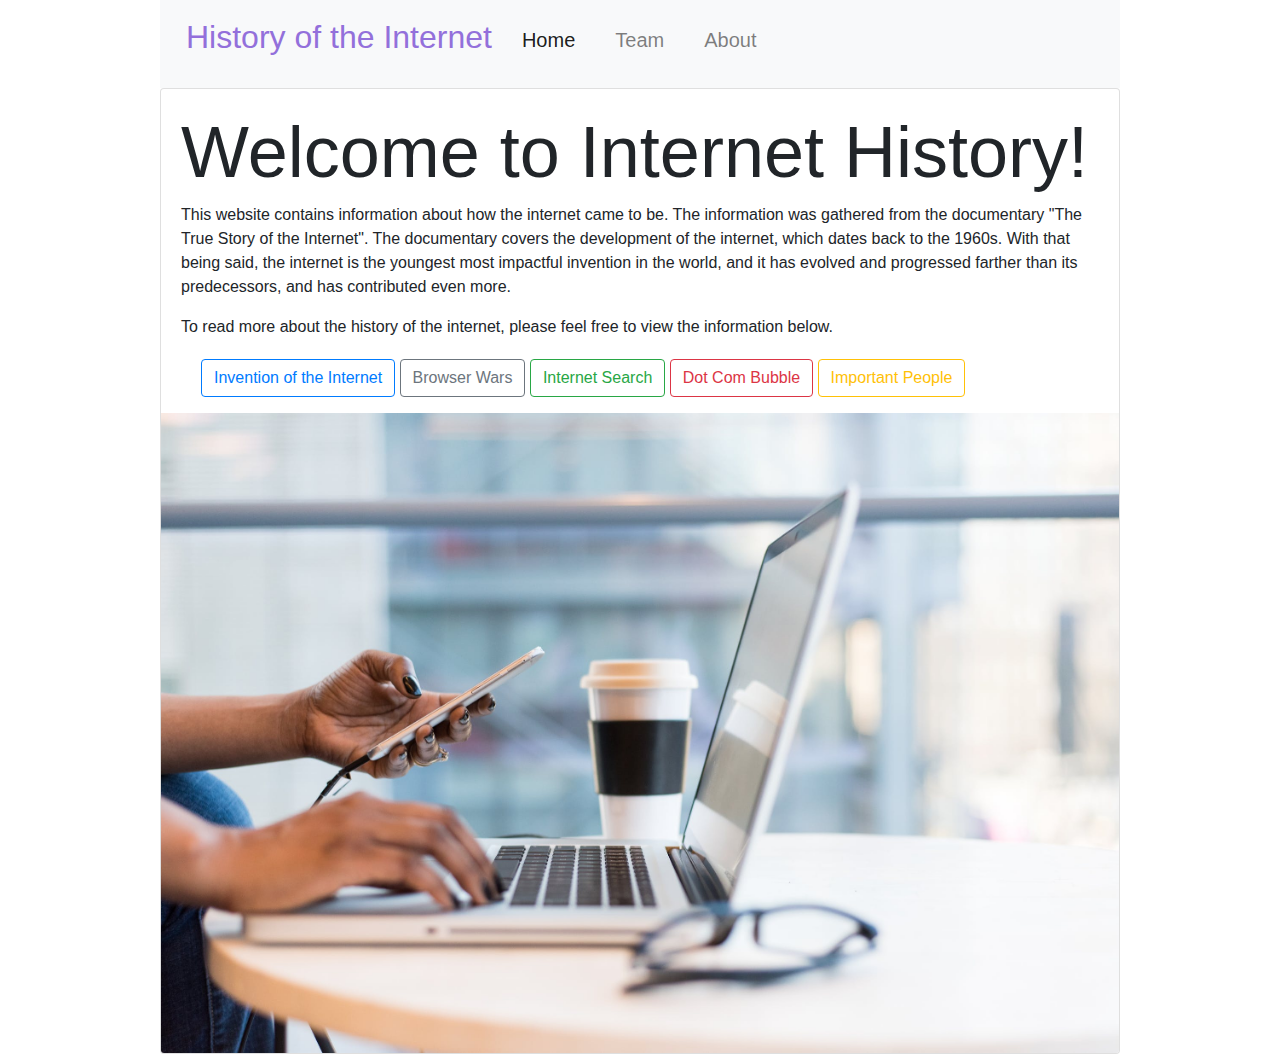
<file: docs/index.html>
<!DOCTYPE html>
<html lang="en">
<head>
    <meta charset="UTF-8">
    <title>History of the Internet</title>
    <link rel="stylesheet" href="https://stackpath.bootstrapcdn.com/bootstrap/4.3.1/css/bootstrap.min.css" integrity="sha384-ggOyR0iXCbMQv3Xipma34MD+dH/1fQ784/j6cY/iJTQUOhcWr7x9JvoRxT2MZw1T" crossorigin="anonymous">
    <link rel="stylesheet" href="stylesheet.css">
</head>
<body>
    <div>
        <nav class="navbar navbar-expand-lg navbar-light bg-light">
            <button class="navbar-toggler" type="button" data-toggle="collapse" data-target="#navbarNavAltMarkup" aria-controls="navbarNavAltMarkup" aria-expanded="false" aria-label="Toggle navigation">
                <span class="navbar-toggler-icon"></span>
            </button>
            <div class="collapse navbar-collapse" id="navbarNavAltMarkup">
                <div class="navbar-nav">
                    <h2>History of the Internet</h2>
                    <a class="nav-item nav-link active" href="index.html" style="padding: 20px;"><h5>Home</h5><span class="sr-only">(current)</span></a>
                    <a class="nav-item nav-link" href="team.html" style="padding: 20px;"><h5>Team</h5></a>
                    <a class="nav-item nav-link" href="about.html" style="padding: 20px;"><h5>About</h5></a>
                </div>
            </div>
        </nav>
    </div>
    <div class="card" style="width: 960px">
        <div class="card-body">
            <article>
                <section>
                    <h1 class="display-3">Welcome to Internet History!</h1>
                    <p class="card-text">
                        This website contains information about how the internet came to be. The information
                        was gathered from the documentary "The True Story of the Internet". The documentary
                        covers the development of the internet, which dates back to the 1960s. With that being said, the internet
                        is the youngest most impactful invention in the world, and it has evolved and progressed
                        farther than its predecessors, and has contributed even more.
                    </p>
                    <p class="card-text">
                        To read more about the history of the internet, please feel free to view the information
                        below.
                    </p>
                </section>
            </article>
        </div>
        <div>
            <ul>
                <a class="btn btn-outline-primary" href="invention.html" role="button">Invention of the Internet</a>
                <a class="btn btn-outline-secondary" href="browserWars.html" role="button">Browser Wars</a>
                <a class="btn btn-outline-success" href="internetSearch.html" role="button">Internet Search</a>
                <a class="btn btn-outline-danger" href="dotComBubble.html" role="button">Dot Com Bubble</a>
                <a class="btn btn-outline-warning" href="people.html" role="button">Important People</a>
            </ul>
        </div>
        <img src="phoneComputer.jpg" class="card-img-bottom" alt="Phone and Computer Picture">
    </div>


<script src="https://code.jquery.com/jquery-3.3.1.slim.min.js" integrity="sha384-q8i/X+965DzO0rT7abK41JStQIAqVgRVzpbzo5smXKp4YfRvH+8abtTE1Pi6jizo" crossorigin="anonymous"></script>
<script src="https://cdnjs.cloudflare.com/ajax/libs/popper.js/1.14.7/umd/popper.min.js" integrity="sha384-UO2eT0CpHqdSJQ6hJty5KVphtPhzWj9WO1clHTMGa3JDZwrnQq4sF86dIHNDz0W1" crossorigin="anonymous"></script>
<script src="https://stackpath.bootstrapcdn.com/bootstrap/4.3.1/js/bootstrap.min.js" integrity="sha384-JjSmVgyd0p3pXB1rRibZUAYoIIy6OrQ6VrjIEaFf/nJGzIxFDsf4x0xIM+B07jRM" crossorigin="anonymous"></script>
</body>
</html>
</file>
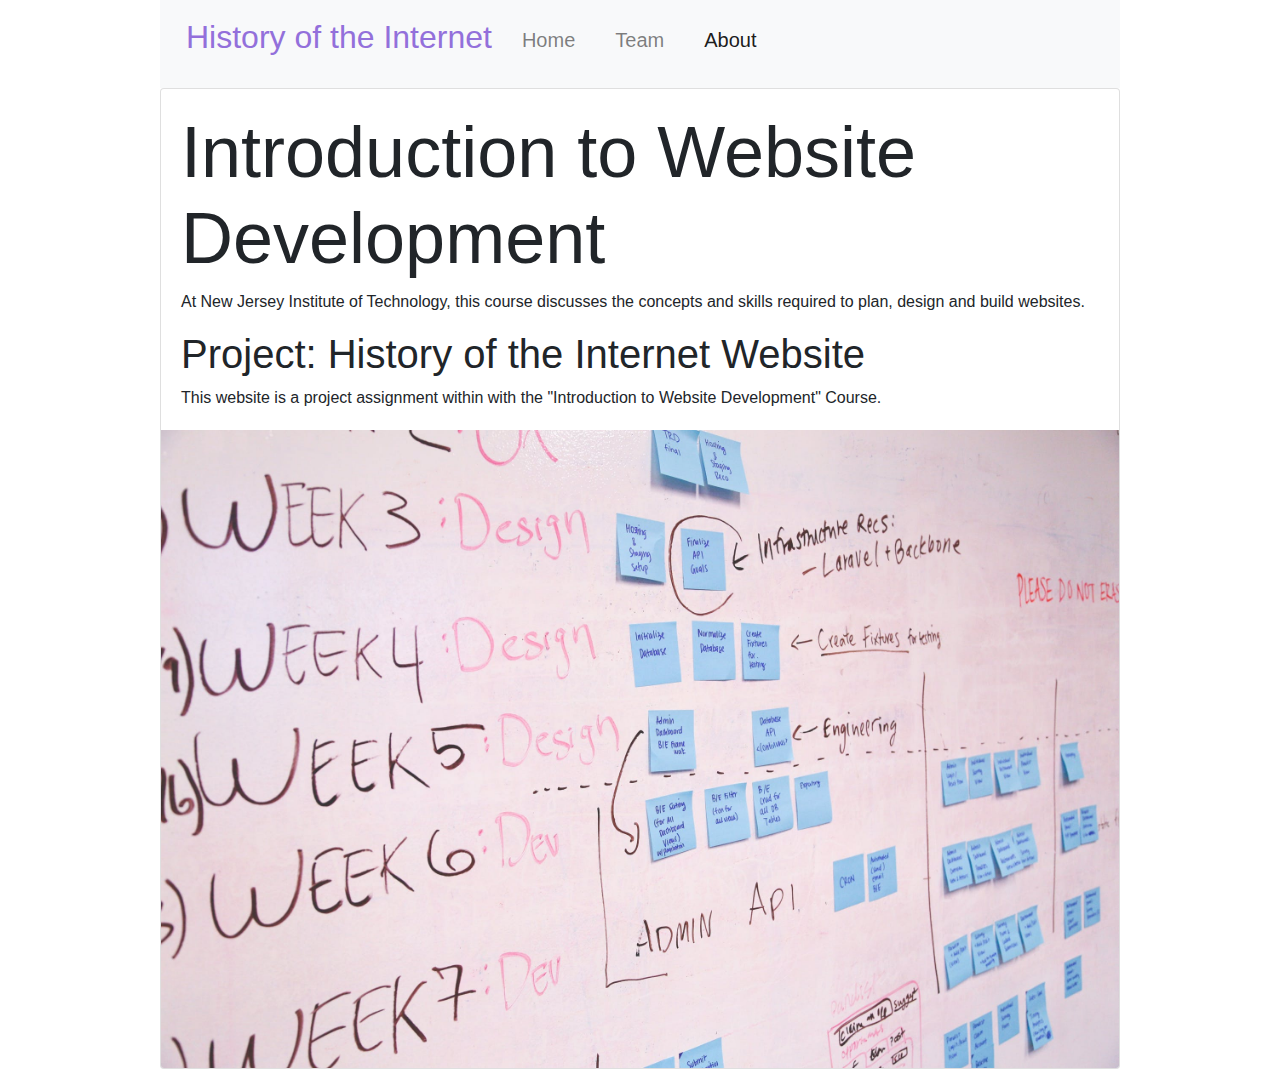
<file: docs/about.html>
<!DOCTYPE html>
<html lang="en">
<head>
    <meta charset="UTF-8">
    <title>History of the Internet</title>
    <link rel="stylesheet" href="https://stackpath.bootstrapcdn.com/bootstrap/4.3.1/css/bootstrap.min.css" integrity="sha384-ggOyR0iXCbMQv3Xipma34MD+dH/1fQ784/j6cY/iJTQUOhcWr7x9JvoRxT2MZw1T" crossorigin="anonymous">
    <link rel="stylesheet" href="stylesheet.css">
</head>
<body>
<div>
    <nav class="navbar navbar-expand-lg navbar-light bg-light">
        <button class="navbar-toggler" type="button" data-toggle="collapse" data-target="#navbarNavAltMarkup" aria-controls="navbarNavAltMarkup" aria-expanded="false" aria-label="Toggle navigation">
            <span class="navbar-toggler-icon"></span>
        </button>
        <div class="collapse navbar-collapse" id="navbarNavAltMarkup">
            <div class="navbar-nav">
                <h2>History of the Internet</h2>
                <a class="nav-item nav-link" href="index.html" style="padding: 20px;"><h5>Home</h5></a>
                <a class="nav-item nav-link" href="team.html" style="padding: 20px;"><h5>Team</h5></a>
                <a class="nav-item nav-link active" href="about.html" style="padding: 20px;"><h5>About</h5><span class="sr-only">(current)</span></a>
            </div>
        </div>
    </nav>
</div>
<div class="card" style="width: 960px">
    <div class="card-body">
        <article>
            <section>
                <h1 class="display-3">Introduction to Website Development</h1>
                <p class="card-text">
                    At New Jersey Institute of Technology, this course discusses the concepts and skills required to plan, design and build websites.               </p>
                <h1 class="display-5">Project: History of the Internet Website</h1>
                <p class="card-text">
                    This website is a project assignment within with the "Introduction to Website Development" Course.
                </p>
            </section>
        </article>
    </div>
    <img src="projectphoto.jpg" class="card-img-bottom" alt="Sticky Notes Picture">
</div>




<script src="https://code.jquery.com/jquery-3.3.1.slim.min.js" integrity="sha384-q8i/X+965DzO0rT7abK41JStQIAqVgRVzpbzo5smXKp4YfRvH+8abtTE1Pi6jizo" crossorigin="anonymous"></script>
<script src="https://cdnjs.cloudflare.com/ajax/libs/popper.js/1.14.7/umd/popper.min.js" integrity="sha384-UO2eT0CpHqdSJQ6hJty5KVphtPhzWj9WO1clHTMGa3JDZwrnQq4sF86dIHNDz0W1" crossorigin="anonymous"></script>
<script src="https://stackpath.bootstrapcdn.com/bootstrap/4.3.1/js/bootstrap.min.js" integrity="sha384-JjSmVgyd0p3pXB1rRibZUAYoIIy6OrQ6VrjIEaFf/nJGzIxFDsf4x0xIM+B07jRM" crossorigin="anonymous"></script>
</body>
</html>
</file>
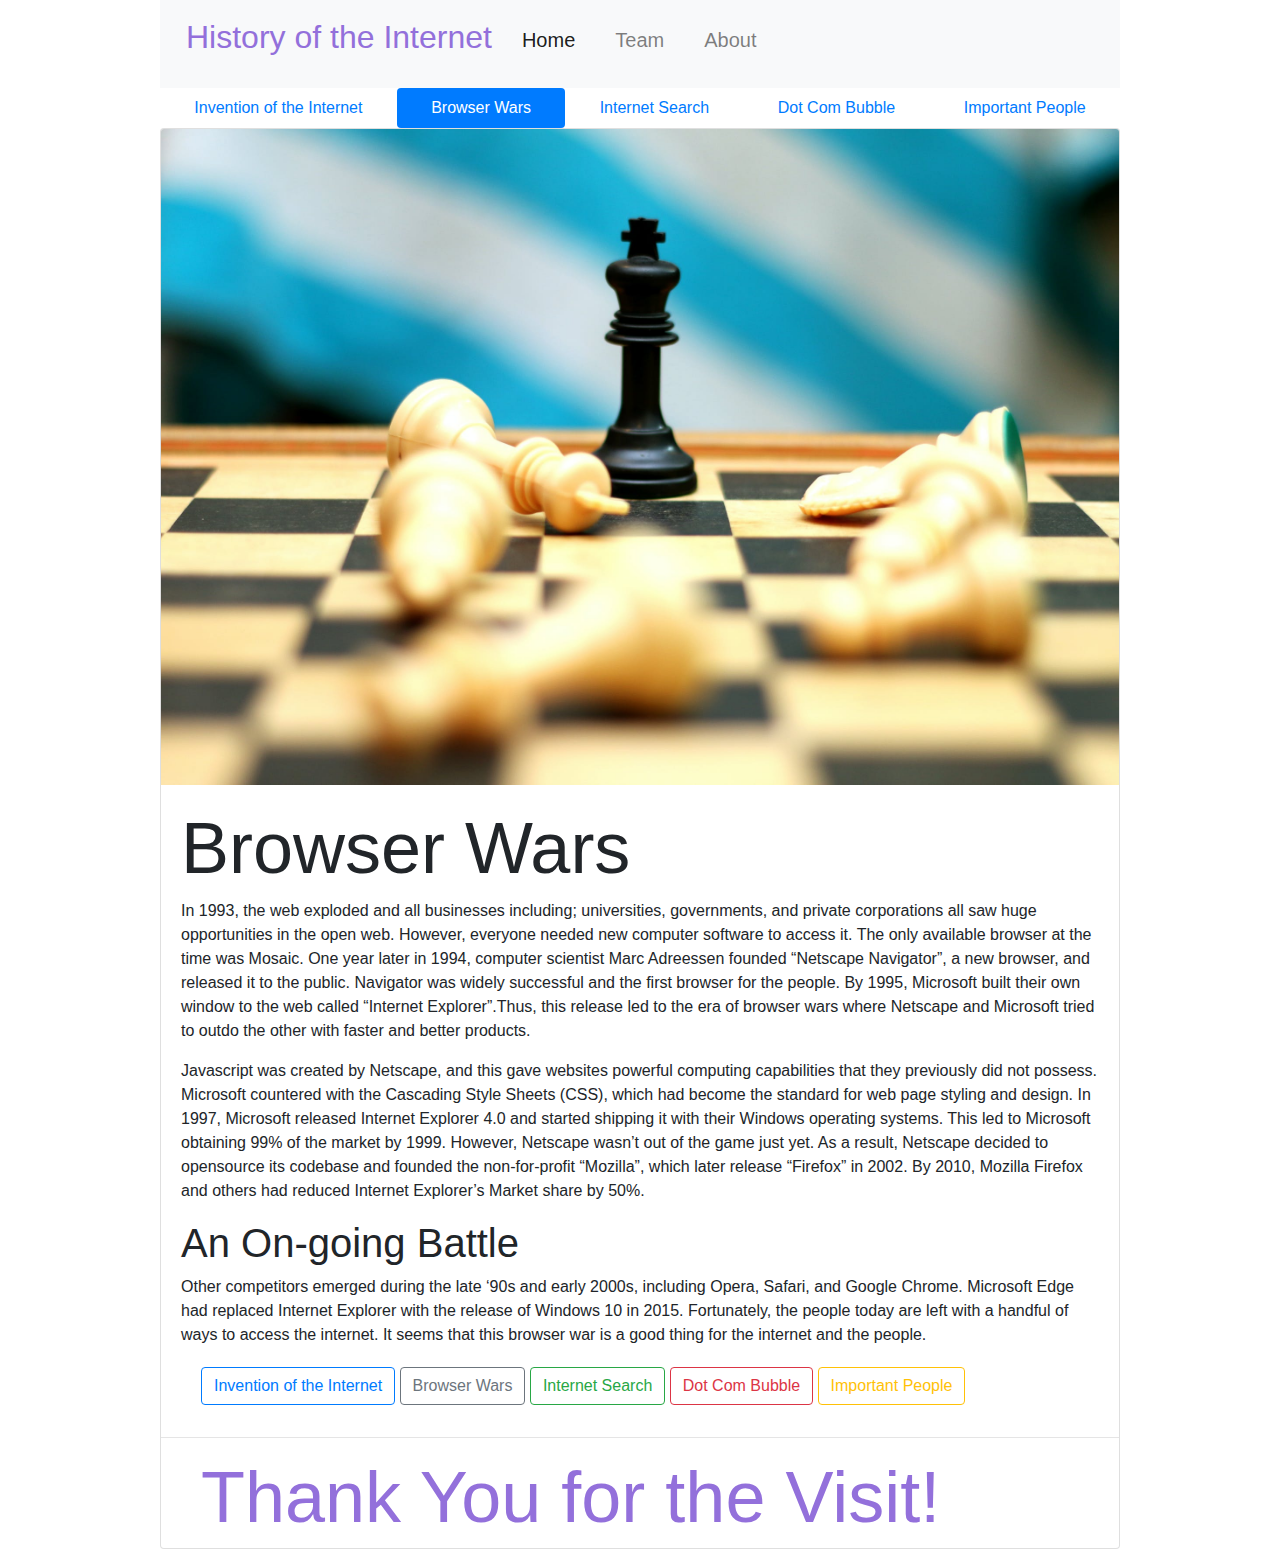
<file: docs/browserWars.html>
<!DOCTYPE html>
<html lang="en">
<head>
    <meta charset="UTF-8">
    <title>History of the Internet</title>
    <link rel="stylesheet" href="https://stackpath.bootstrapcdn.com/bootstrap/4.3.1/css/bootstrap.min.css" integrity="sha384-ggOyR0iXCbMQv3Xipma34MD+dH/1fQ784/j6cY/iJTQUOhcWr7x9JvoRxT2MZw1T" crossorigin="anonymous">
    <link rel="stylesheet" href="stylesheet.css">
</head>
<body>
<div>
    <nav class="navbar navbar-expand-lg navbar-light bg-light">
        <button class="navbar-toggler" type="button" data-toggle="collapse" data-target="#navbarNavAltMarkup" aria-controls="navbarNavAltMarkup" aria-expanded="false" aria-label="Toggle navigation">
            <span class="navbar-toggler-icon"></span>
        </button>
        <div class="collapse navbar-collapse" id="navbarNavAltMarkup">
            <div class="navbar-nav">
                <h2>History of the Internet</h2>
                <a class="nav-item nav-link active" href="index.html" style="padding: 20px;"><h5>Home</h5><span class="sr-only">(current)</span></a>
                <a class="nav-item nav-link" href="team.html" style="padding: 20px;"><h5>Team</h5></a>
                <a class="nav-item nav-link" href="about.html" style="padding: 20px;"><h5>About</h5></a>
            </div>
        </div>
    </nav>
</div>
<div>
    <nav class="nav nav-pills flex-column flex-sm-row">
        <a class="flex-sm-fill text-sm-center nav-link" href="invention.html">Invention of the Internet</a>
        <a class="flex-sm-fill text-sm-center nav-link active" href="browserWars.html">Browser Wars</a>
        <a class="flex-sm-fill text-sm-center nav-link" href="internetSearch.html">Internet Search</a>
        <a class="flex-sm-fill text-sm-center nav-link" href="dotComBubble.html">Dot Com Bubble</a>
        <a class="flex-sm-fill text-sm-center nav-link" href="people.html">Important People</a>
    </nav>
</div>
<div class="card" style="width: 960px">
    <img src="browser.jpg" class="card-img-top" alt="Chess Piece Image">
    <div class="card-body">
        <article>
            <section>
                <h1 class="display-3">Browser Wars</h1>
                <p class="card-text">
                    In 1993, the web exploded and all businesses including; universities, governments, and private corporations all saw huge opportunities in the open web. However, everyone needed new computer software to access it. The only available browser at the time was Mosaic. One year later in 1994, computer scientist Marc Adreessen founded “Netscape Navigator”, a new browser, and released it to the public. Navigator was widely successful and the first browser for the people. By 1995, Microsoft built their own window to the web called “Internet Explorer”.Thus, this release led to the era of browser wars where Netscape and Microsoft tried to outdo the other with faster and better products.
                </p>
                <p class="card-text">
                    Javascript was created by Netscape, and this gave websites powerful computing capabilities that they previously did not possess. Microsoft countered with the Cascading Style Sheets (CSS), which had become the standard for web page styling and design. In 1997, Microsoft released Internet Explorer 4.0 and started shipping it with their Windows operating systems. This led to Microsoft obtaining  99% of the market by 1999. However, Netscape wasn’t out of the game just yet. As a result, Netscape decided to opensource its codebase and founded the non-for-profit “Mozilla”, which later release “Firefox” in 2002. By 2010, Mozilla Firefox and others had reduced Internet Explorer’s Market share by 50%.
                </p>
                <h1 class="display-5">An On-going Battle</h1>
                <p class="card-text">
                    Other competitors emerged during the late ‘90s and early 2000s, including Opera, Safari, and Google Chrome. Microsoft Edge had replaced Internet Explorer with the release of Windows 10 in 2015. Fortunately, the people today are left with a  handful of ways to access the internet. It seems that this browser war is a good thing for the internet and the people.
                </p>
            </section>
        </article>
    </div>
    <div>
        <ul>
            <a class="btn btn-outline-primary" href="invention.html" role="button">Invention of the Internet</a>
            <a class="btn btn-outline-secondary" href="browserWars.html" role="button">Browser Wars</a>
            <a class="btn btn-outline-success" href="internetSearch.html" role="button">Internet Search</a>
            <a class="btn btn-outline-danger" href="dotComBubble.html" role="button">Dot Com Bubble</a>
            <a class="btn btn-outline-warning" href="people.html" role="button">Important People</a>
        </ul>
    </div>
    <hr>
    <div>
        <ol>
            <li><h1 class="display-3" style="color: mediumpurple;">Thank You for the Visit!</h1></li>
        </ol>
    </div>
</div>





<script src="https://code.jquery.com/jquery-3.3.1.slim.min.js" integrity="sha384-q8i/X+965DzO0rT7abK41JStQIAqVgRVzpbzo5smXKp4YfRvH+8abtTE1Pi6jizo" crossorigin="anonymous"></script>
<script src="https://cdnjs.cloudflare.com/ajax/libs/popper.js/1.14.7/umd/popper.min.js" integrity="sha384-UO2eT0CpHqdSJQ6hJty5KVphtPhzWj9WO1clHTMGa3JDZwrnQq4sF86dIHNDz0W1" crossorigin="anonymous"></script>
<script src="https://stackpath.bootstrapcdn.com/bootstrap/4.3.1/js/bootstrap.min.js" integrity="sha384-JjSmVgyd0p3pXB1rRibZUAYoIIy6OrQ6VrjIEaFf/nJGzIxFDsf4x0xIM+B07jRM" crossorigin="anonymous"></script>
</body>
</html>
</file>
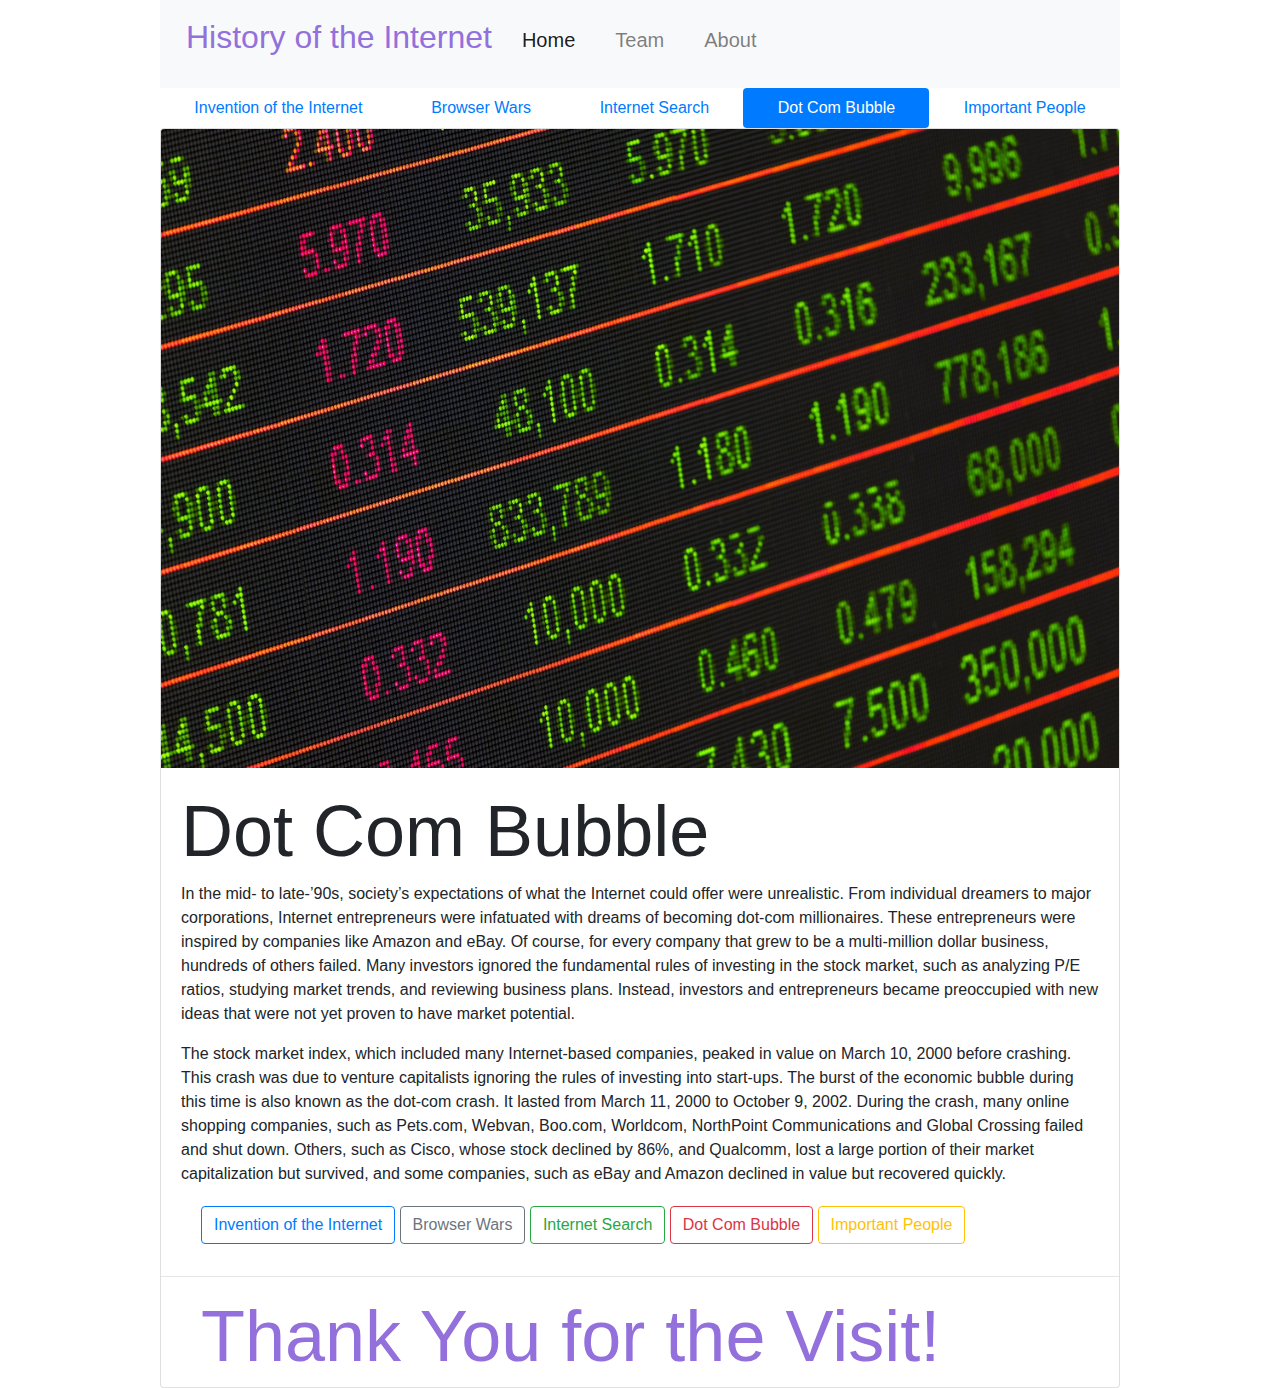
<file: docs/dotComBubble.html>
<!DOCTYPE html>
<html lang="en">
<head>
    <meta charset="UTF-8">
    <title>History of the Internet</title>
    <link rel="stylesheet" href="https://stackpath.bootstrapcdn.com/bootstrap/4.3.1/css/bootstrap.min.css" integrity="sha384-ggOyR0iXCbMQv3Xipma34MD+dH/1fQ784/j6cY/iJTQUOhcWr7x9JvoRxT2MZw1T" crossorigin="anonymous">
    <link rel="stylesheet" href="stylesheet.css">
</head>
<body>
<div>
    <nav class="navbar navbar-expand-lg navbar-light bg-light">
        <button class="navbar-toggler" type="button" data-toggle="collapse" data-target="#navbarNavAltMarkup" aria-controls="navbarNavAltMarkup" aria-expanded="false" aria-label="Toggle navigation">
            <span class="navbar-toggler-icon"></span>
        </button>
        <div class="collapse navbar-collapse" id="navbarNavAltMarkup">
            <div class="navbar-nav">
                <h2>History of the Internet</h2>
                <a class="nav-item nav-link active" href="index.html" style="padding: 20px;"><h5>Home</h5><span class="sr-only">(current)</span></a>
                <a class="nav-item nav-link" href="team.html" style="padding: 20px;"><h5>Team</h5></a>
                <a class="nav-item nav-link" href="about.html" style="padding: 20px;"><h5>About</h5></a>
            </div>
        </div>
    </nav>
</div>
<div>
    <nav class="nav nav-pills flex-column flex-sm-row">
        <a class="flex-sm-fill text-sm-center nav-link" href="invention.html">Invention of the Internet</a>
        <a class="flex-sm-fill text-sm-center nav-link" href="browserWars.html">Browser Wars</a>
        <a class="flex-sm-fill text-sm-center nav-link" href="internetSearch.html">Internet Search</a>
        <a class="flex-sm-fill text-sm-center nav-link active" href="dotComBubble.html">Dot Com Bubble</a>
        <a class="flex-sm-fill text-sm-center nav-link" href="people.html">Important People</a>
    </nav>
</div>
<div class="card" style="width: 960px">
    <img src="bubble.jpg" class="card-img-top" alt="Economic/Stocks Image">
    <div class="card-body">
        <article>
            <section>
                <h1 class="display-3">Dot Com Bubble</h1>
                <p class="card-text">
                    In the mid- to late-’90s, society’s expectations of what the Internet could offer were unrealistic. From individual dreamers to major corporations, Internet entrepreneurs were infatuated with dreams of becoming dot-com millionaires. These entrepreneurs were inspired by companies like Amazon and eBay. Of course, for every company that grew to be a multi-million dollar business, hundreds of others failed. Many investors ignored the fundamental rules of investing in the stock market, such as analyzing P/E ratios, studying market trends, and reviewing business plans. Instead, investors and entrepreneurs became preoccupied with new ideas that were not yet proven to have market potential.
                </p>
                <p class="card-text">
                    The stock market index, which included many Internet-based companies, peaked in value on March 10, 2000 before crashing. This crash was due to venture capitalists ignoring the rules of investing into start-ups. The burst of the economic bubble during this time is also known as the dot-com crash. It lasted from March 11, 2000 to October 9, 2002. During the crash, many online shopping companies, such as Pets.com, Webvan, Boo.com, Worldcom, NorthPoint Communications and Global Crossing failed and shut down. Others, such as Cisco, whose stock declined by 86%, and Qualcomm, lost a large portion of their market capitalization but survived, and some companies, such as eBay and Amazon declined in value but recovered quickly.
                </p>
            </section>
        </article>
    </div>
    <div>
        <ul>
            <a class="btn btn-outline-primary" href="invention.html" role="button">Invention of the Internet</a>
            <a class="btn btn-outline-secondary" href="browserWars.html" role="button">Browser Wars</a>
            <a class="btn btn-outline-success" href="internetSearch.html" role="button">Internet Search</a>
            <a class="btn btn-outline-danger" href="dotComBubble.html" role="button">Dot Com Bubble</a>
            <a class="btn btn-outline-warning" href="people.html" role="button">Important People</a>
        </ul>
    </div>
    <hr>
    <div>
        <ol>
            <li><h1 class="display-3" style="color: mediumpurple;">Thank You for the Visit!</h1></li>
        </ol>
    </div>
</div>





<script src="https://code.jquery.com/jquery-3.3.1.slim.min.js" integrity="sha384-q8i/X+965DzO0rT7abK41JStQIAqVgRVzpbzo5smXKp4YfRvH+8abtTE1Pi6jizo" crossorigin="anonymous"></script>
<script src="https://cdnjs.cloudflare.com/ajax/libs/popper.js/1.14.7/umd/popper.min.js" integrity="sha384-UO2eT0CpHqdSJQ6hJty5KVphtPhzWj9WO1clHTMGa3JDZwrnQq4sF86dIHNDz0W1" crossorigin="anonymous"></script>
<script src="https://stackpath.bootstrapcdn.com/bootstrap/4.3.1/js/bootstrap.min.js" integrity="sha384-JjSmVgyd0p3pXB1rRibZUAYoIIy6OrQ6VrjIEaFf/nJGzIxFDsf4x0xIM+B07jRM" crossorigin="anonymous"></script>
</body>
</html>
</file>
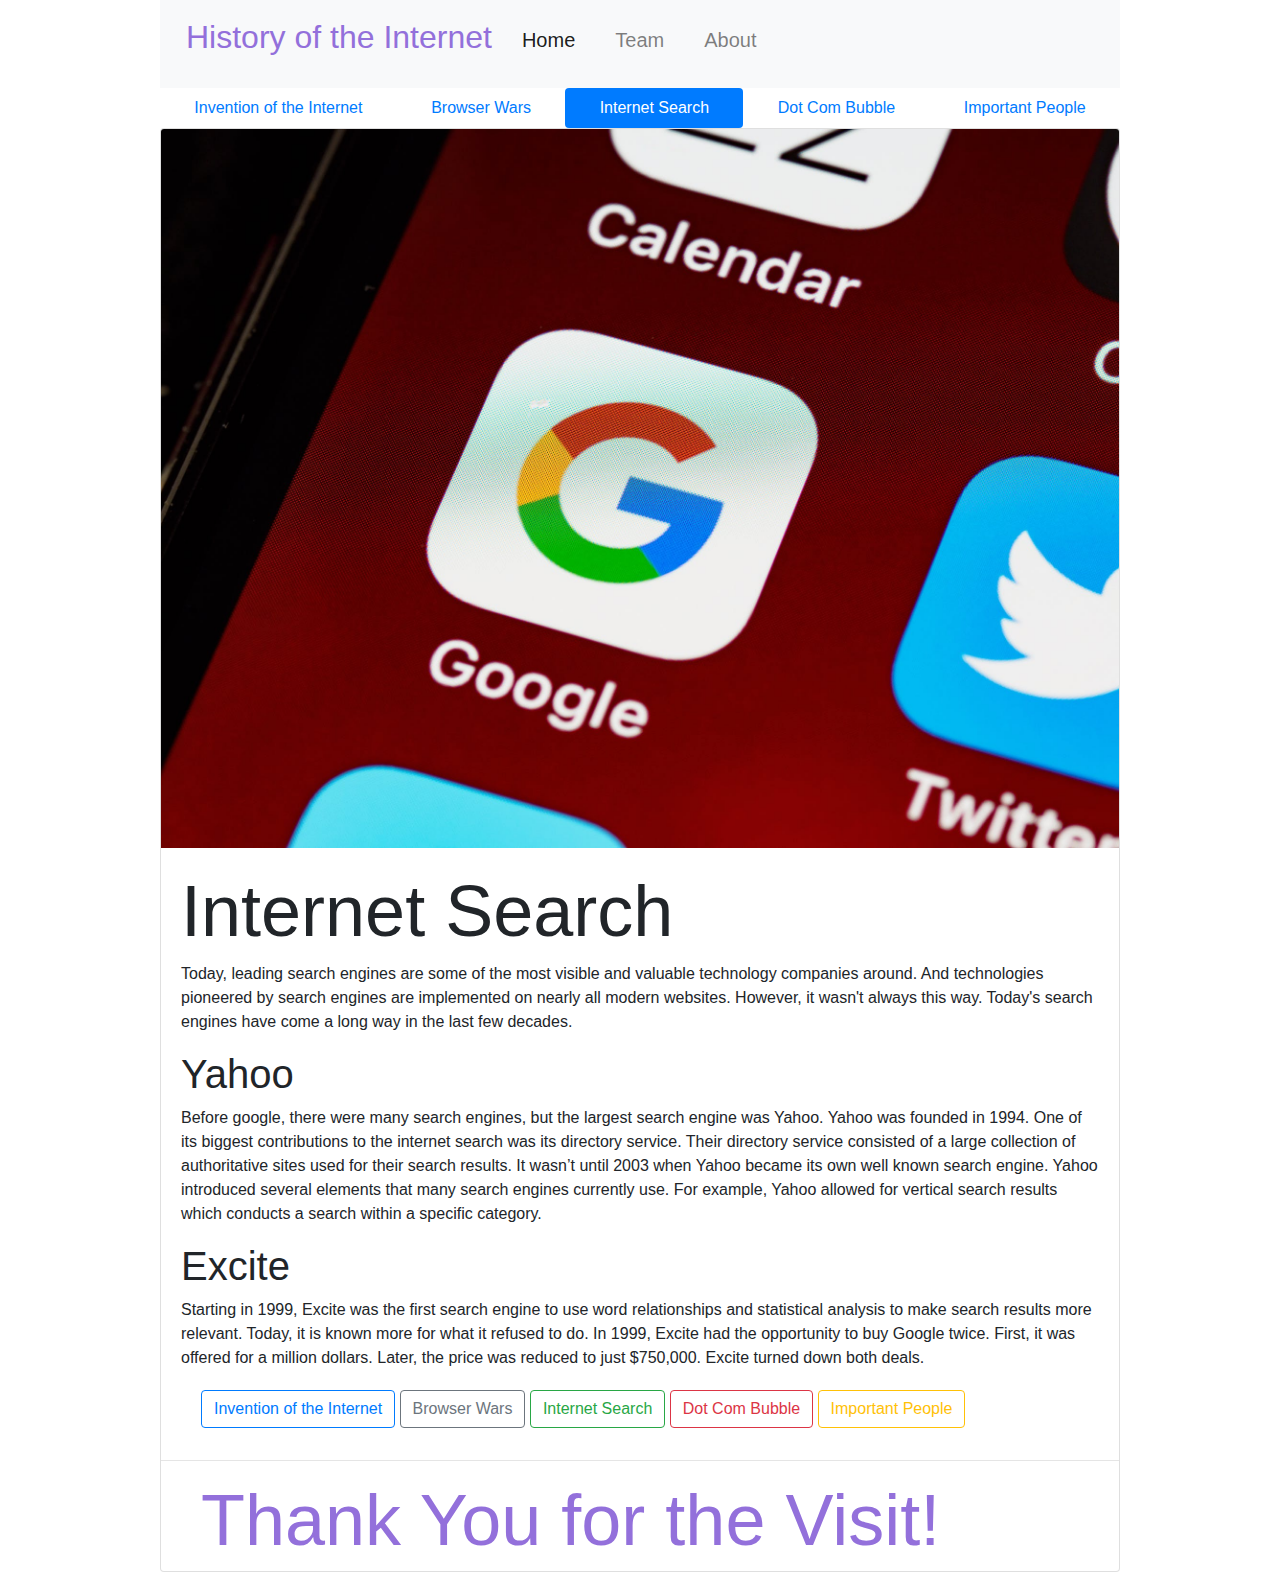
<file: docs/internetSearch.html>
<!DOCTYPE html>
<html lang="en">
<head>
    <meta charset="UTF-8">
    <title>History of the Internet</title>
    <link rel="stylesheet" href="https://stackpath.bootstrapcdn.com/bootstrap/4.3.1/css/bootstrap.min.css" integrity="sha384-ggOyR0iXCbMQv3Xipma34MD+dH/1fQ784/j6cY/iJTQUOhcWr7x9JvoRxT2MZw1T" crossorigin="anonymous">
    <link rel="stylesheet" href="stylesheet.css">
</head>
<body>
<div>
    <nav class="navbar navbar-expand-lg navbar-light bg-light">
        <button class="navbar-toggler" type="button" data-toggle="collapse" data-target="#navbarNavAltMarkup" aria-controls="navbarNavAltMarkup" aria-expanded="false" aria-label="Toggle navigation">
            <span class="navbar-toggler-icon"></span>
        </button>
        <div class="collapse navbar-collapse" id="navbarNavAltMarkup">
            <div class="navbar-nav">
                <h2>History of the Internet</h2>
                <a class="nav-item nav-link active" href="index.html" style="padding: 20px;"><h5>Home</h5><span class="sr-only">(current)</span></a>
                <a class="nav-item nav-link" href="team.html" style="padding: 20px;"><h5>Team</h5></a>
                <a class="nav-item nav-link" href="about.html" style="padding: 20px;"><h5>About</h5></a>
            </div>
        </div>
    </nav>
</div>
<div>
    <nav class="nav nav-pills flex-column flex-sm-row">
        <a class="flex-sm-fill text-sm-center nav-link" href="invention.html">Invention of the Internet</a>
        <a class="flex-sm-fill text-sm-center nav-link" href="browserWars.html">Browser Wars</a>
        <a class="flex-sm-fill text-sm-center nav-link active" href="internetSearch.html">Internet Search</a>
        <a class="flex-sm-fill text-sm-center nav-link" href="dotComBubble.html">Dot Com Bubble</a>
        <a class="flex-sm-fill text-sm-center nav-link" href="people.html">Important People</a>
    </nav>
</div>
<div class="card" style="width: 960px">
    <img src="search.jpg" class="card-img-top" alt="App Screen Image">
    <div class="card-body">
        <article>
            <section>
                <h1 class="display-3">Internet Search</h1>
                <p class="card-text">
                    Today, leading search engines are some of the most visible and valuable technology companies around. And technologies pioneered by search engines are implemented on nearly all modern websites. However, it wasn't always this way. Today's search engines have come a long way in the last few decades.
                </p>
                <h1 class="display-5">Yahoo</h1>
                <p class="card-text">
                    Before google, there were many search engines, but the largest search engine was Yahoo. Yahoo was founded in 1994. One of its biggest contributions to the internet search was its directory service. Their directory service consisted of a large collection of authoritative sites used for their search results. It wasn’t until 2003 when Yahoo became its own well known search engine. Yahoo introduced several elements that many search engines currently use. For example, Yahoo allowed for vertical search results which conducts a search within a specific category.
                </p>
                <h1 class="display-5">Excite</h1>
                <p class="card-text">
                    Starting in 1999, Excite was the first search engine to use word relationships and statistical analysis to make search results more relevant. Today, it is known more for what it refused to do. In 1999, Excite had the opportunity to buy Google twice. First, it was offered for a million dollars. Later, the price was reduced to just $750,000. Excite turned down both deals.
                </p>
            </section>
        </article>
    </div>
    <div>
        <ul>
            <a class="btn btn-outline-primary" href="invention.html" role="button">Invention of the Internet</a>
            <a class="btn btn-outline-secondary" href="browserWars.html" role="button">Browser Wars</a>
            <a class="btn btn-outline-success" href="internetSearch.html" role="button">Internet Search</a>
            <a class="btn btn-outline-danger" href="dotComBubble.html" role="button">Dot Com Bubble</a>
            <a class="btn btn-outline-warning" href="people.html" role="button">Important People</a>
        </ul>
    </div>
    <hr>
    <div>
        <ol>
            <li><h1 class="display-3" style="color: mediumpurple;">Thank You for the Visit!</h1></li>
        </ol>
    </div>
</div>





<script src="https://code.jquery.com/jquery-3.3.1.slim.min.js" integrity="sha384-q8i/X+965DzO0rT7abK41JStQIAqVgRVzpbzo5smXKp4YfRvH+8abtTE1Pi6jizo" crossorigin="anonymous"></script>
<script src="https://cdnjs.cloudflare.com/ajax/libs/popper.js/1.14.7/umd/popper.min.js" integrity="sha384-UO2eT0CpHqdSJQ6hJty5KVphtPhzWj9WO1clHTMGa3JDZwrnQq4sF86dIHNDz0W1" crossorigin="anonymous"></script>
<script src="https://stackpath.bootstrapcdn.com/bootstrap/4.3.1/js/bootstrap.min.js" integrity="sha384-JjSmVgyd0p3pXB1rRibZUAYoIIy6OrQ6VrjIEaFf/nJGzIxFDsf4x0xIM+B07jRM" crossorigin="anonymous"></script>
</body>
</html>
</file>
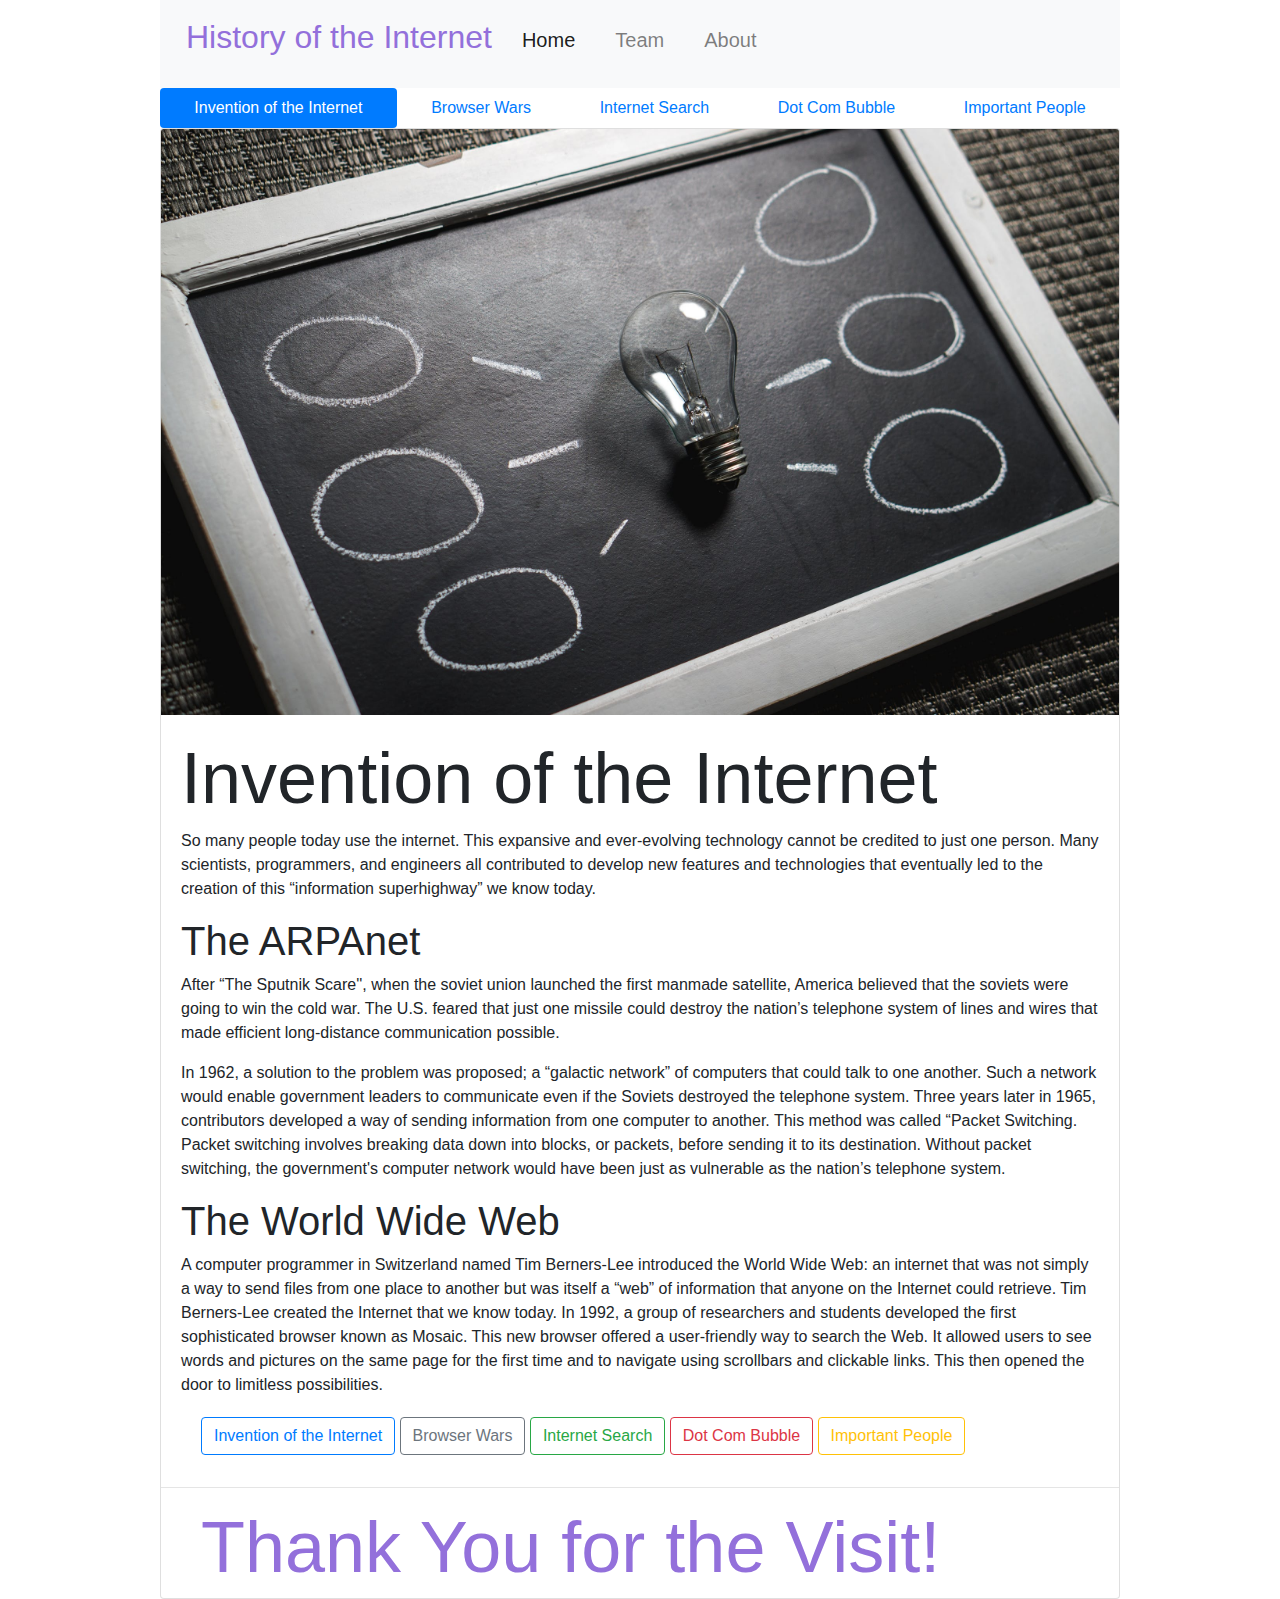
<file: docs/invention.html>
<!DOCTYPE html>
<html lang="en">
<head>
    <meta charset="UTF-8">
    <title>History of the Internet</title>
    <link rel="stylesheet" href="https://stackpath.bootstrapcdn.com/bootstrap/4.3.1/css/bootstrap.min.css" integrity="sha384-ggOyR0iXCbMQv3Xipma34MD+dH/1fQ784/j6cY/iJTQUOhcWr7x9JvoRxT2MZw1T" crossorigin="anonymous">
    <link rel="stylesheet" href="stylesheet.css">
</head>
<body>
    <div>
        <nav class="navbar navbar-expand-lg navbar-light bg-light">
            <button class="navbar-toggler" type="button" data-toggle="collapse" data-target="#navbarNavAltMarkup" aria-controls="navbarNavAltMarkup" aria-expanded="false" aria-label="Toggle navigation">
                <span class="navbar-toggler-icon"></span>
            </button>
            <div class="collapse navbar-collapse" id="navbarNavAltMarkup">
                <div class="navbar-nav">
                    <h2>History of the Internet</h2>
                    <a class="nav-item nav-link active" href="index.html" style="padding: 20px;"><h5>Home</h5><span class="sr-only">(current)</span></a>
                    <a class="nav-item nav-link" href="team.html" style="padding: 20px;"><h5>Team</h5></a>
                    <a class="nav-item nav-link" href="about.html" style="padding: 20px;"><h5>About</h5></a>
                </div>
            </div>
        </nav>
    </div>
    <div>
        <nav class="nav nav-pills flex-column flex-sm-row">
            <a class="flex-sm-fill text-sm-center nav-link active" href="invention.html">Invention of the Internet</a>
            <a class="flex-sm-fill text-sm-center nav-link" href="browserWars.html">Browser Wars</a>
            <a class="flex-sm-fill text-sm-center nav-link" href="internetSearch.html">Internet Search</a>
            <a class="flex-sm-fill text-sm-center nav-link" href="dotComBubble.html">Dot Com Bubble</a>
            <a class="flex-sm-fill text-sm-center nav-link" href="people.html">Important People</a>
        </nav>
    </div>
    <div class="card" style="width: 960px">
        <img src="invention.jpg" class="card-img-top" alt="Light Bulb Image">
        <div class="card-body">
            <article>
                <section>
                    <h1 class="display-3">Invention of the Internet</h1>
                    <p class="card-text">
                        So many people today use the internet. This expansive and ever-evolving technology cannot be credited to just one person. Many scientists, programmers, and engineers all contributed to develop new features and technologies that eventually led to the creation of this “information superhighway” we know today.
                    </p>
                    <h1 class="display-5">The ARPAnet</h1>
                    <p class="card-text">
                        After “The Sputnik Scare'', when the soviet union launched the first manmade satellite, America believed that the soviets were going to win the cold war. The U.S. feared that just one missile could destroy the nation’s telephone system of lines and wires that made efficient long-distance communication possible.
                    </p>
                    <p class="card-text">
                        In 1962, a solution to the problem was proposed;  a “galactic network” of computers that could talk to one another. Such a network would enable government leaders to communicate even if the Soviets destroyed the telephone system. Three years later in 1965, contributors developed a way of sending information from one computer to another. This method was called “Packet Switching. Packet switching involves breaking data down into blocks, or packets, before sending it to its destination. Without packet switching, the government's computer network would have been just as vulnerable as the nation’s telephone system.
                    </p>
                    <h1 class="display-5">The World Wide Web</h1>
                    <p class="card-text">
                        A computer programmer in Switzerland named Tim Berners-Lee introduced the World Wide Web: an internet that was not simply a way to send files from one place to another but was itself a “web” of information that anyone on the Internet could retrieve. Tim Berners-Lee created the Internet that we know today. In 1992, a group of researchers and students developed the first sophisticated browser known as Mosaic. This new browser offered a user-friendly way to search the Web. It allowed users to see words and pictures on the same page for the first time and to navigate using scrollbars and clickable links. This then opened the door to limitless possibilities.
                    </p>
                </section>
            </article>
        </div>
        <div>
            <ul>
                <a class="btn btn-outline-primary" href="invention.html" role="button">Invention of the Internet</a>
                <a class="btn btn-outline-secondary" href="browserWars.html" role="button">Browser Wars</a>
                <a class="btn btn-outline-success" href="internetSearch.html" role="button">Internet Search</a>
                <a class="btn btn-outline-danger" href="dotComBubble.html" role="button">Dot Com Bubble</a>
                <a class="btn btn-outline-warning" href="people.html" role="button">Important People</a>
            </ul>
        </div>
        <hr>
        <div>
            <ol>
                <li><h1 class="display-3" style="color: mediumpurple;">Thank You for the Visit!</h1></li>
            </ol>
        </div>
    </div>





<script src="https://code.jquery.com/jquery-3.3.1.slim.min.js" integrity="sha384-q8i/X+965DzO0rT7abK41JStQIAqVgRVzpbzo5smXKp4YfRvH+8abtTE1Pi6jizo" crossorigin="anonymous"></script>
<script src="https://cdnjs.cloudflare.com/ajax/libs/popper.js/1.14.7/umd/popper.min.js" integrity="sha384-UO2eT0CpHqdSJQ6hJty5KVphtPhzWj9WO1clHTMGa3JDZwrnQq4sF86dIHNDz0W1" crossorigin="anonymous"></script>
<script src="https://stackpath.bootstrapcdn.com/bootstrap/4.3.1/js/bootstrap.min.js" integrity="sha384-JjSmVgyd0p3pXB1rRibZUAYoIIy6OrQ6VrjIEaFf/nJGzIxFDsf4x0xIM+B07jRM" crossorigin="anonymous"></script>
</body>
</html>
</file>
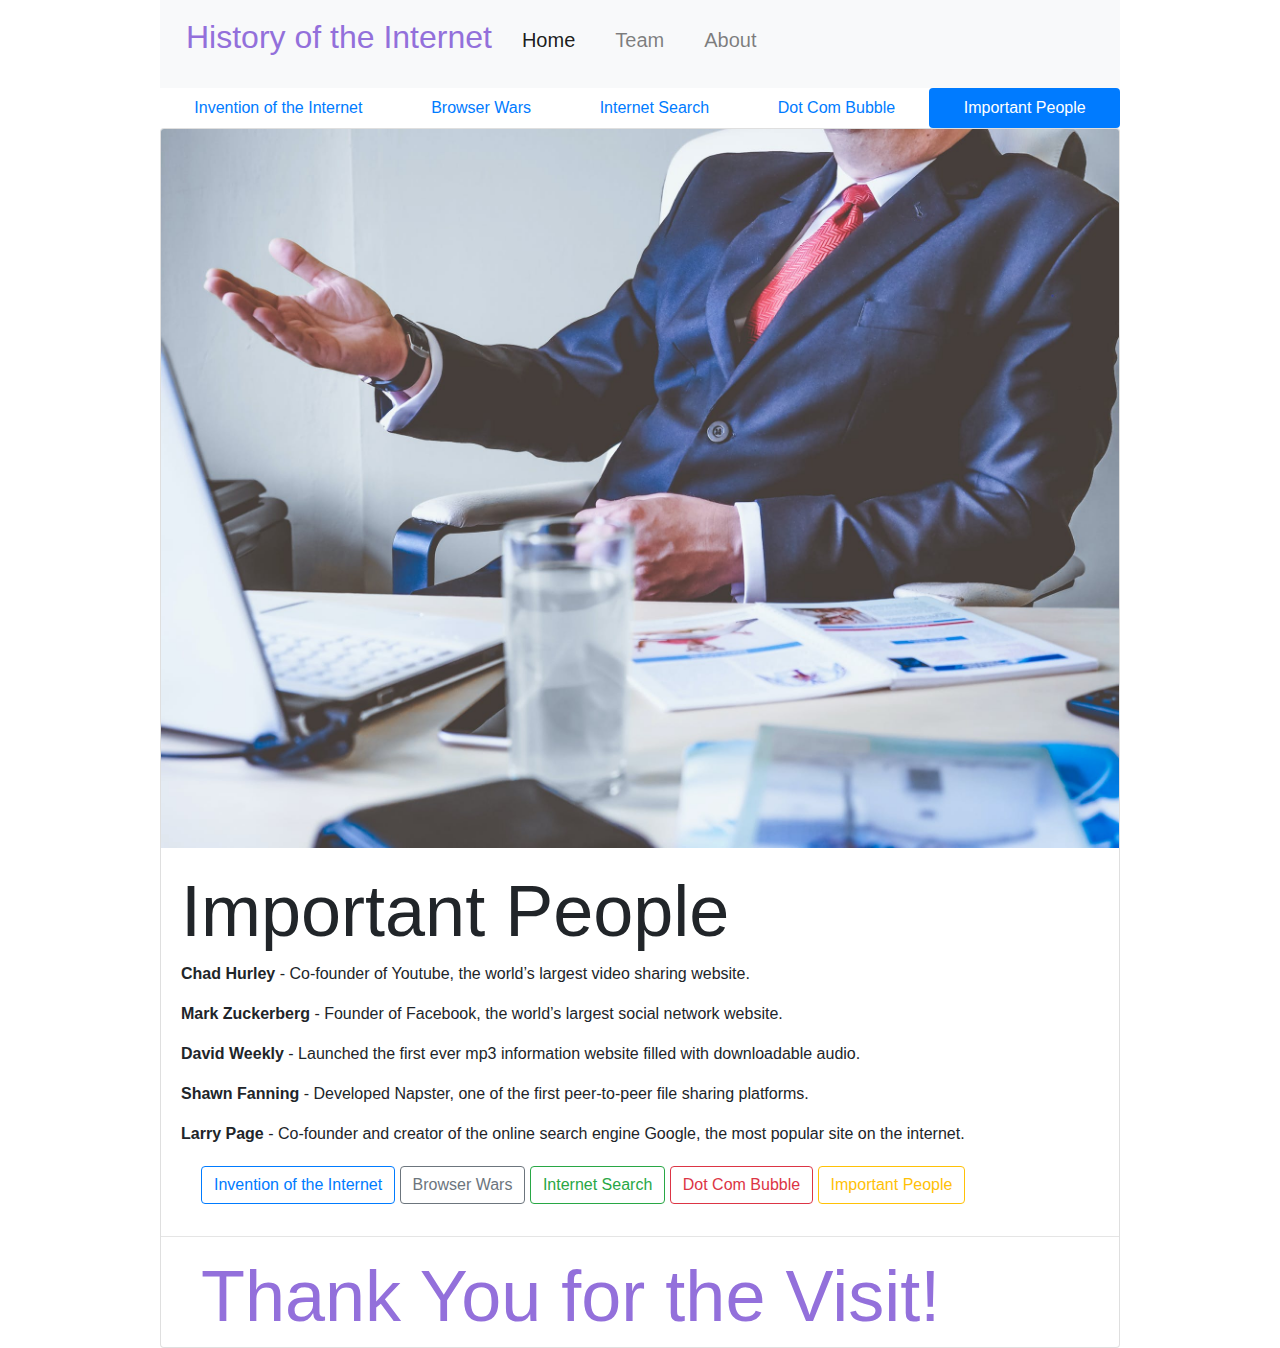
<file: docs/people.html>
<!DOCTYPE html>
<html lang="en">
<head>
    <meta charset="UTF-8">
    <title>History of the Internet</title>
    <link rel="stylesheet" href="https://stackpath.bootstrapcdn.com/bootstrap/4.3.1/css/bootstrap.min.css" integrity="sha384-ggOyR0iXCbMQv3Xipma34MD+dH/1fQ784/j6cY/iJTQUOhcWr7x9JvoRxT2MZw1T" crossorigin="anonymous">
    <link rel="stylesheet" href="stylesheet.css">
</head>
<body>
<div>
    <nav class="navbar navbar-expand-lg navbar-light bg-light">
        <button class="navbar-toggler" type="button" data-toggle="collapse" data-target="#navbarNavAltMarkup" aria-controls="navbarNavAltMarkup" aria-expanded="false" aria-label="Toggle navigation">
            <span class="navbar-toggler-icon"></span>
        </button>
        <div class="collapse navbar-collapse" id="navbarNavAltMarkup">
            <div class="navbar-nav">
                <h2>History of the Internet</h2>
                <a class="nav-item nav-link active" href="index.html" style="padding: 20px;"><h5>Home</h5><span class="sr-only">(current)</span></a>
                <a class="nav-item nav-link" href="team.html" style="padding: 20px;"><h5>Team</h5></a>
                <a class="nav-item nav-link" href="about.html" style="padding: 20px;"><h5>About</h5></a>
            </div>
        </div>
    </nav>
</div>
<div>
    <nav class="nav nav-pills flex-column flex-sm-row">
        <a class="flex-sm-fill text-sm-center nav-link" href="invention.html">Invention of the Internet</a>
        <a class="flex-sm-fill text-sm-center nav-link" href="browserWars.html">Browser Wars</a>
        <a class="flex-sm-fill text-sm-center nav-link" href="internetSearch.html">Internet Search</a>
        <a class="flex-sm-fill text-sm-center nav-link" href="dotComBubble.html">Dot Com Bubble</a>
        <a class="flex-sm-fill text-sm-center nav-link active" href="people.html">Important People</a>
    </nav>
</div>
<div class="card" style="width: 960px">
    <img src="people.jpg" class="card-img-top" alt="Professional Image">
    <div class="card-body">
        <article>
            <section>
                <h1 class="display-3">Important People</h1>
                <p class="card-text">
                    <b>Chad Hurley</b> - Co-founder of Youtube, the world’s largest video sharing website.
                </p>
                <p class="card-text">
                    <b>Mark Zuckerberg</b> - Founder of Facebook, the world’s largest social network website.
                </p>
                <p class="card-text">
                    <b>David Weekly</b> - Launched the first ever mp3 information website filled with downloadable audio.
                </p>
                <p class="card-text">
                    <b>Shawn Fanning</b> - Developed Napster, one of the first peer-to-peer file sharing platforms.
                </p>
                <p class="card-text">
                    <b>Larry Page</b> - Co-founder and creator of the online search engine Google, the most popular site on the internet.
                </p>
            </section>
        </article>
    </div>
    <div>
        <ul>
            <a class="btn btn-outline-primary" href="invention.html" role="button">Invention of the Internet</a>
            <a class="btn btn-outline-secondary" href="browserWars.html" role="button">Browser Wars</a>
            <a class="btn btn-outline-success" href="internetSearch.html" role="button">Internet Search</a>
            <a class="btn btn-outline-danger" href="dotComBubble.html" role="button">Dot Com Bubble</a>
            <a class="btn btn-outline-warning" href="people.html" role="button">Important People</a>
        </ul>
    </div>
    <hr>
    <div>
        <ol>
            <li><h1 class="display-3" style="color: mediumpurple;">Thank You for the Visit!</h1></li>
        </ol>
    </div>
</div>





<script src="https://code.jquery.com/jquery-3.3.1.slim.min.js" integrity="sha384-q8i/X+965DzO0rT7abK41JStQIAqVgRVzpbzo5smXKp4YfRvH+8abtTE1Pi6jizo" crossorigin="anonymous"></script>
<script src="https://cdnjs.cloudflare.com/ajax/libs/popper.js/1.14.7/umd/popper.min.js" integrity="sha384-UO2eT0CpHqdSJQ6hJty5KVphtPhzWj9WO1clHTMGa3JDZwrnQq4sF86dIHNDz0W1" crossorigin="anonymous"></script>
<script src="https://stackpath.bootstrapcdn.com/bootstrap/4.3.1/js/bootstrap.min.js" integrity="sha384-JjSmVgyd0p3pXB1rRibZUAYoIIy6OrQ6VrjIEaFf/nJGzIxFDsf4x0xIM+B07jRM" crossorigin="anonymous"></script>
</body>
</html>
</file>
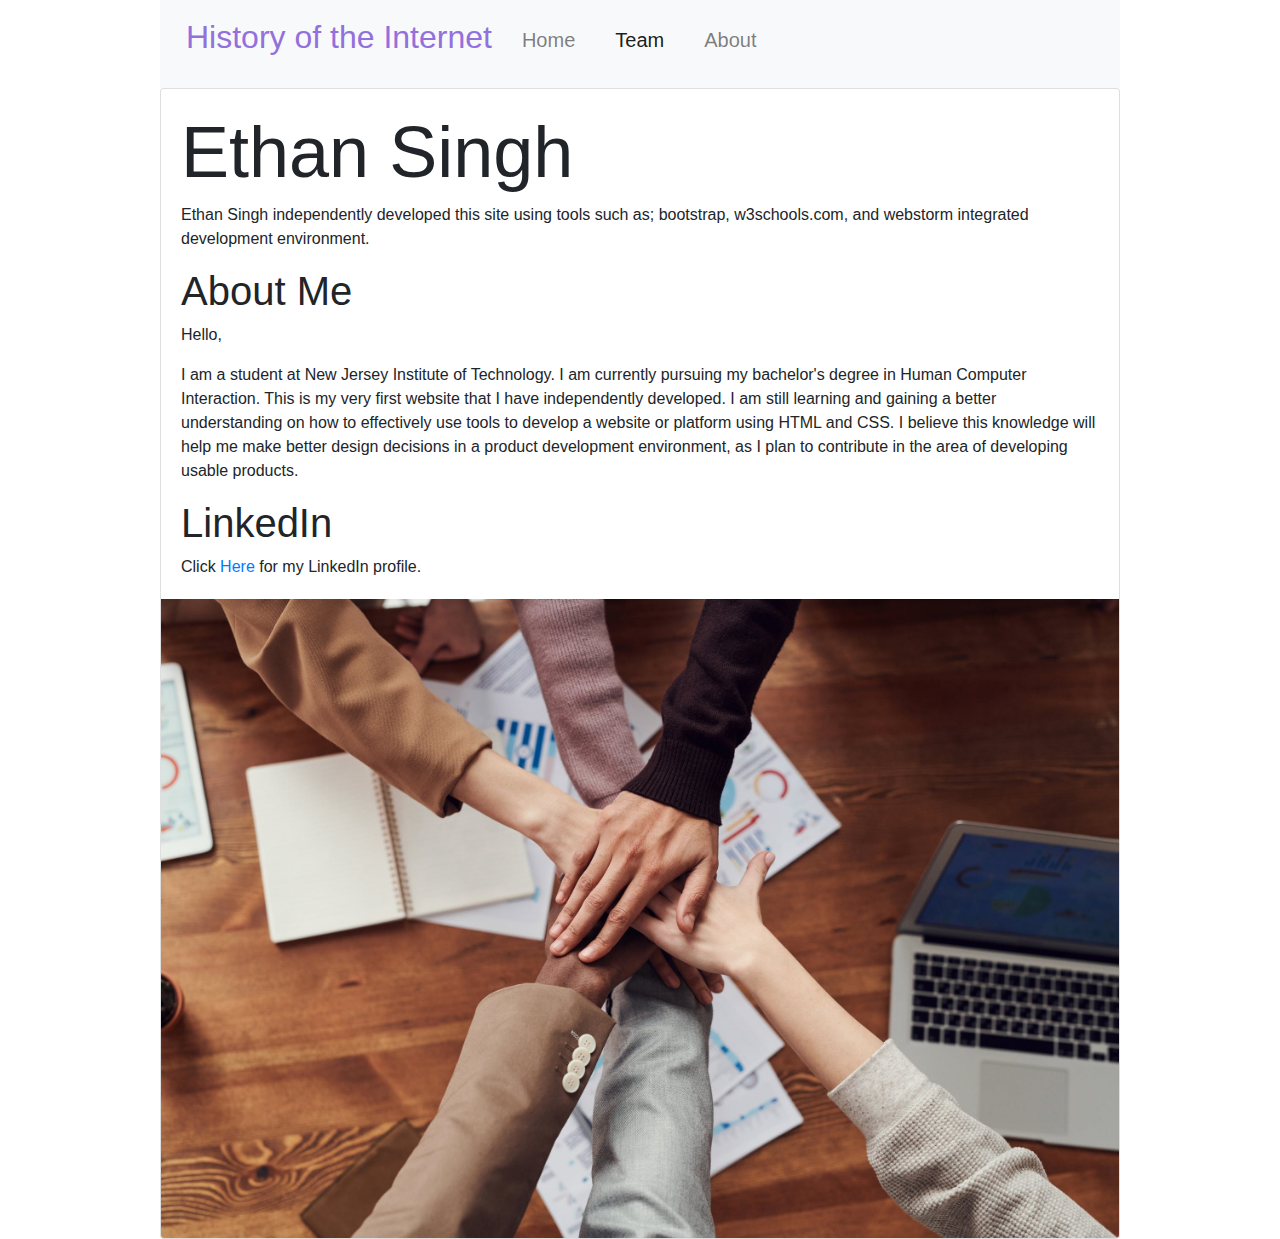
<file: docs/team.html>
<!DOCTYPE html>
<html lang="en">
<head>
    <meta charset="UTF-8">
    <title>History of the Internet</title>
    <link rel="stylesheet" href="https://stackpath.bootstrapcdn.com/bootstrap/4.3.1/css/bootstrap.min.css" integrity="sha384-ggOyR0iXCbMQv3Xipma34MD+dH/1fQ784/j6cY/iJTQUOhcWr7x9JvoRxT2MZw1T" crossorigin="anonymous">
    <link rel="stylesheet" href="stylesheet.css">
</head>
<body>
    <div>
        <nav class="navbar navbar-expand-lg navbar-light bg-light">
            <button class="navbar-toggler" type="button" data-toggle="collapse" data-target="#navbarNavAltMarkup" aria-controls="navbarNavAltMarkup" aria-expanded="false" aria-label="Toggle navigation">
                <span class="navbar-toggler-icon"></span>
            </button>
            <div class="collapse navbar-collapse" id="navbarNavAltMarkup">
                <div class="navbar-nav">
                    <h2>History of the Internet</h2>
                    <a class="nav-item nav-link" href="index.html" style="padding: 20px;"><h5>Home</h5></a>
                    <a class="nav-item nav-link active" href="team.html" style="padding: 20px;"><h5>Team</h5><span class="sr-only">(current)</span></a>
                    <a class="nav-item nav-link" href="about.html" style="padding: 20px;"><h5>About</h5></a>
                </div>
            </div>
        </nav>
    </div>
    <div class="card" style="width: 960px">
        <div class="card-body">
            <article>
                <section>
                    <h1 class="display-3">Ethan Singh</h1>
                    <p class="card-text">
                        Ethan Singh independently developed this site using tools such as; bootstrap, w3schools.com,
                        and webstorm integrated development environment.
                    </p>
                    <h1 class="display-5">About Me</h1>
                    <p class="card-text">
                        Hello,
                    </p>
                    <p class="card-text">
                        I am a student at New Jersey Institute of Technology. I am currently pursuing my 
                        bachelor's degree in Human Computer Interaction. This is my very first website that I have independently
                        developed. I am still learning and gaining a better understanding on how to effectively use tools
                        to develop a website or platform using HTML and CSS. I believe this knowledge will help me make
                        better design decisions in a product development environment, as I plan to contribute in the area
                        of developing usable products.
                    </p>
                    <h1 class="display-5">LinkedIn</h1>
                    <p class="card-text">
                        Click <a href="https://www.linkedin.com/in/ethan-singh-5a270a176/">Here</a> for my LinkedIn profile.
                    </p>
                </section>
            </article>
        </div>
        <img src="teamwork.jpg" class="card-img-bottom" alt="Teamwork Picture">
    </div>




<script src="https://code.jquery.com/jquery-3.3.1.slim.min.js" integrity="sha384-q8i/X+965DzO0rT7abK41JStQIAqVgRVzpbzo5smXKp4YfRvH+8abtTE1Pi6jizo" crossorigin="anonymous"></script>
<script src="https://cdnjs.cloudflare.com/ajax/libs/popper.js/1.14.7/umd/popper.min.js" integrity="sha384-UO2eT0CpHqdSJQ6hJty5KVphtPhzWj9WO1clHTMGa3JDZwrnQq4sF86dIHNDz0W1" crossorigin="anonymous"></script>
<script src="https://stackpath.bootstrapcdn.com/bootstrap/4.3.1/js/bootstrap.min.js" integrity="sha384-JjSmVgyd0p3pXB1rRibZUAYoIIy6OrQ6VrjIEaFf/nJGzIxFDsf4x0xIM+B07jRM" crossorigin="anonymous"></script>
</body>
</html>
</file>
<file: docs/stylesheet.css>
html {
    background-color: #d3d3d3;
}

h2 {
    padding: 10px;
    color: mediumpurple;
}

div {
    margin: auto;
    width: 960px;
    padding: 0;
}

.center {
    display: block;
    margin-left: auto;
    margin-right: auto;
    width: 100%;
}

ol {
    display: block;
    list-style: none;
    margin: auto;
}
</file>
